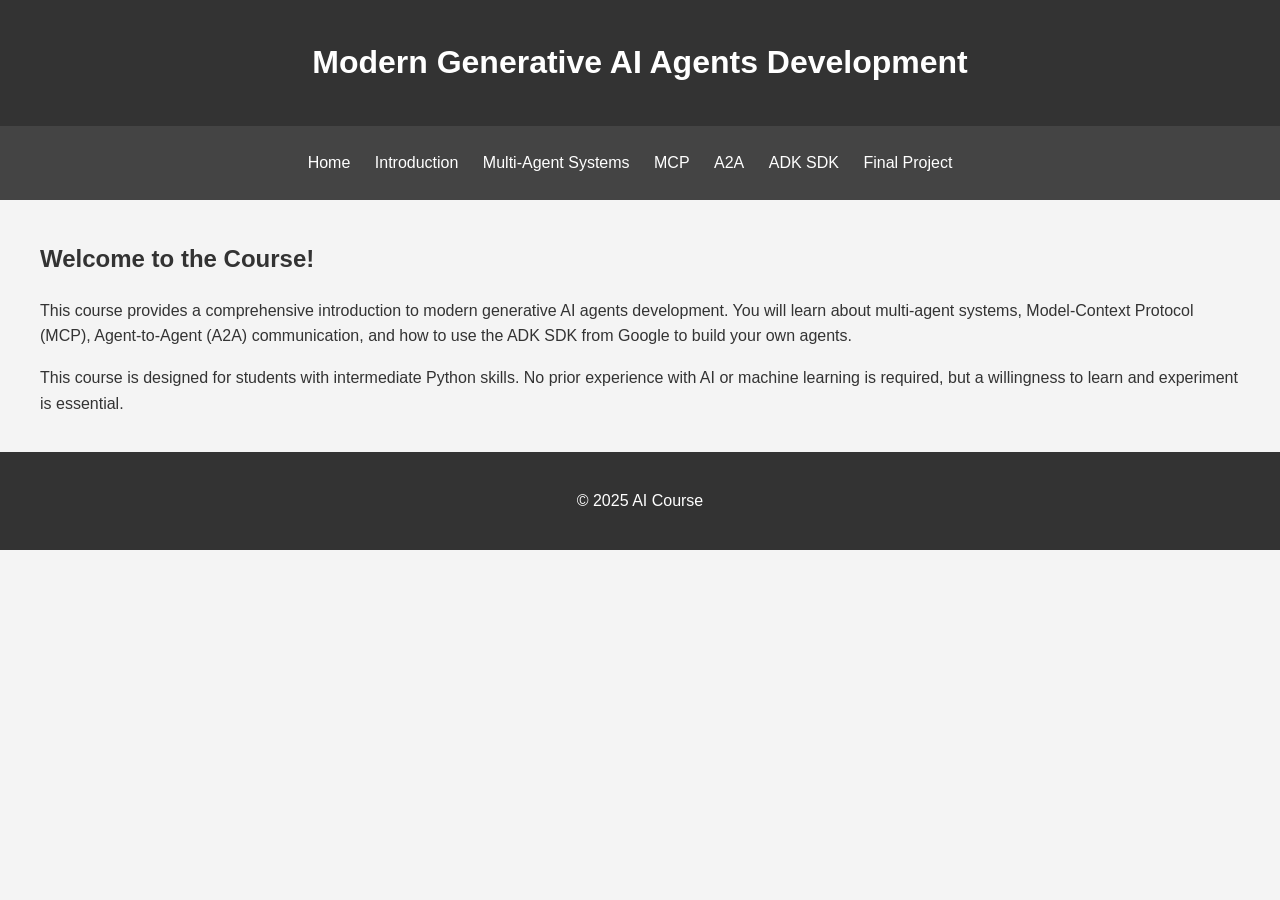
<file: index.html>
<!DOCTYPE html>
<html lang="en">
<head>
    <meta charset="UTF-8">
    <meta name="viewport" content="width=device-width, initial-scale=1.0">
    <title>Modern Generative AI Agents Development</title>
    <link rel="stylesheet" href="style.css">
</head>
<body>
    <header>
        <h1>Modern Generative AI Agents Development</h1>
    </header>
    <nav>
        <ul>
            <li><a href="index.html">Home</a></li>
            <li><a href="introduction.html">Introduction</a></li>
            <li><a href="multi_agent.html">Multi-Agent Systems</a></li>
            <li><a href="mcp.html">MCP</a></li>
            <li><a href="a2a.html">A2A</a></li>
            <li><a href="adk.html">ADK SDK</a></li>
            <li><a href="project.html">Final Project</a></li>
        </ul>
    </nav>
    <main>
        <h2>Welcome to the Course!</h2>
        <p>This course provides a comprehensive introduction to modern generative AI agents development. You will learn about multi-agent systems, Model-Context Protocol (MCP), Agent-to-Agent (A2A) communication, and how to use the ADK SDK from Google to build your own agents.</p>
        <p>This course is designed for students with intermediate Python skills. No prior experience with AI or machine learning is required, but a willingness to learn and experiment is essential.</p>
    </main>
    <footer>
        <p>&copy; 2025 AI Course</p>
    </footer>
</body>
</html>
</file>
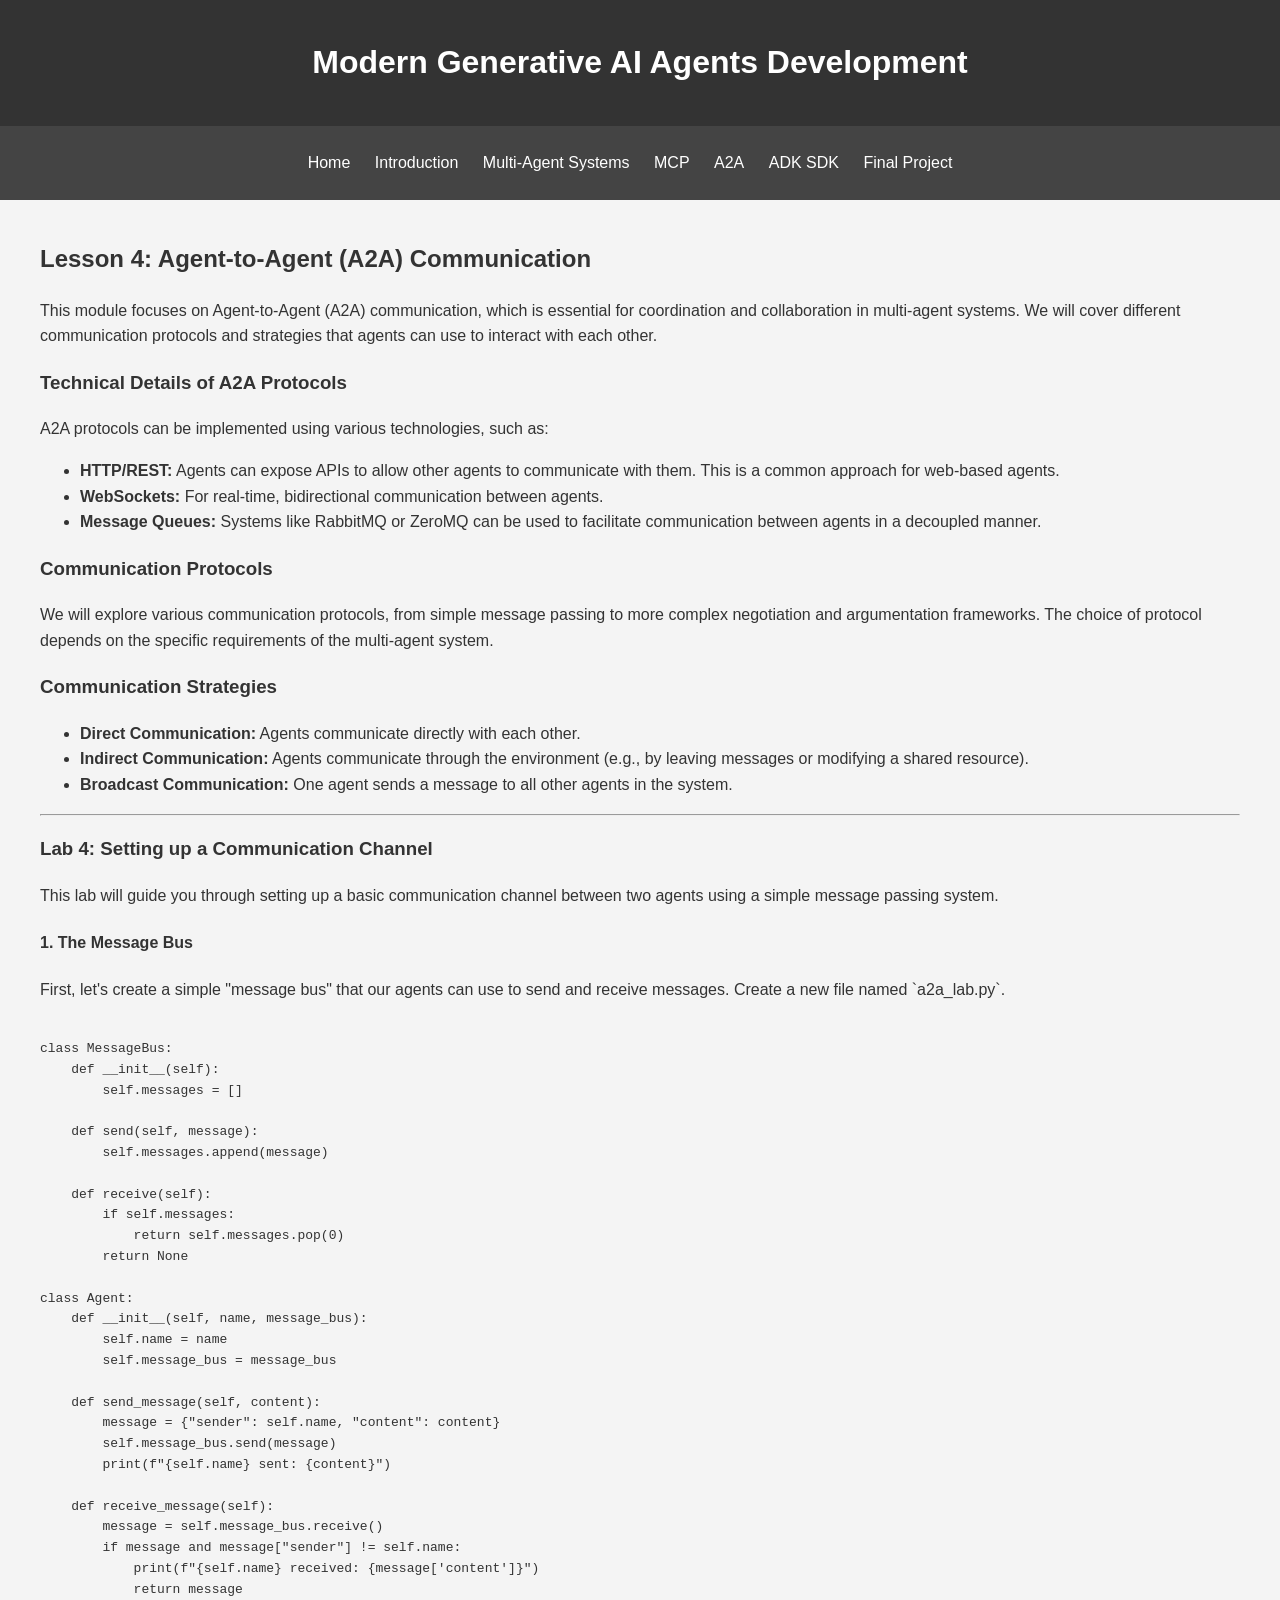
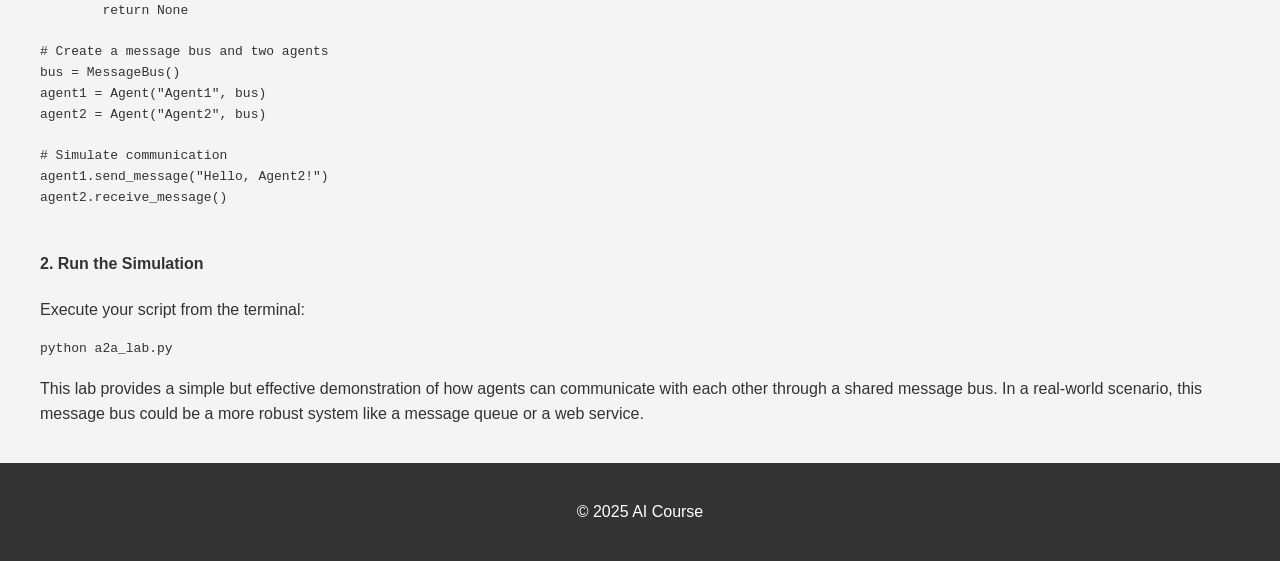
<file: a2a.html>
<!DOCTYPE html>
<html lang="en">
<head>
    <meta charset="UTF-8">
    <meta name="viewport" content="width=device-width, initial-scale=1.0">
    <title>Agent-to-Agent (A2A) Communication</title>
    <link rel="stylesheet" href="style.css">
</head>
<body>
    <header>
        <h1>Modern Generative AI Agents Development</h1>
    </header>
    <nav>
        <ul>
            <li><a href="index.html">Home</a></li>
            <li><a href="introduction.html">Introduction</a></li>
            <li><a href="multi_agent.html">Multi-Agent Systems</a></li>
            <li><a href="mcp.html">MCP</a></li>
            <li><a href="a2a.html">A2A</a></li>
            <li><a href="adk.html">ADK SDK</a></li>
            <li><a href="project.html">Final Project</a></li>
        </ul>
    </nav>
    <main>
        <h2>Lesson 4: Agent-to-Agent (A2A) Communication</h2>
        <p>This module focuses on Agent-to-Agent (A2A) communication, which is essential for coordination and collaboration in multi-agent systems. We will cover different communication protocols and strategies that agents can use to interact with each other.</p>

        <h3>Technical Details of A2A Protocols</h3>
        <p>A2A protocols can be implemented using various technologies, such as:</p>
        <ul>
            <li><strong>HTTP/REST:</strong> Agents can expose APIs to allow other agents to communicate with them. This is a common approach for web-based agents.</li>
            <li><strong>WebSockets:</strong> For real-time, bidirectional communication between agents.</li>
            <li><strong>Message Queues:</strong> Systems like RabbitMQ or ZeroMQ can be used to facilitate communication between agents in a decoupled manner.</li>
        </ul>

        <h3>Communication Protocols</h3>
        <p>We will explore various communication protocols, from simple message passing to more complex negotiation and argumentation frameworks. The choice of protocol depends on the specific requirements of the multi-agent system.</p>
        <h3>Communication Strategies</h3>
        <ul>
            <li><strong>Direct Communication:</strong> Agents communicate directly with each other.</li>
            <li><strong>Indirect Communication:</strong> Agents communicate through the environment (e.g., by leaving messages or modifying a shared resource).</li>
            <li><strong>Broadcast Communication:</strong> One agent sends a message to all other agents in the system.</li>
        </ul>

        <hr>

        <h3>Lab 4: Setting up a Communication Channel</h3>
        <p>This lab will guide you through setting up a basic communication channel between two agents using a simple message passing system.</p>

        <h4>1. The Message Bus</h4>
        <p>First, let's create a simple "message bus" that our agents can use to send and receive messages. Create a new file named `a2a_lab.py`.</p>
        <pre><code>
class MessageBus:
    def __init__(self):
        self.messages = []

    def send(self, message):
        self.messages.append(message)

    def receive(self):
        if self.messages:
            return self.messages.pop(0)
        return None

class Agent:
    def __init__(self, name, message_bus):
        self.name = name
        self.message_bus = message_bus

    def send_message(self, content):
        message = {"sender": self.name, "content": content}
        self.message_bus.send(message)
        print(f"{self.name} sent: {content}")

    def receive_message(self):
        message = self.message_bus.receive()
        if message and message["sender"] != self.name:
            print(f"{self.name} received: {message['content']}")
            return message
        return None

# Create a message bus and two agents
bus = MessageBus()
agent1 = Agent("Agent1", bus)
agent2 = Agent("Agent2", bus)

# Simulate communication
agent1.send_message("Hello, Agent2!")
agent2.receive_message()
        </code></pre>

        <h4>2. Run the Simulation</h4>
        <p>Execute your script from the terminal:</p>
        <pre><code>python a2a_lab.py</code></pre>
        <p>This lab provides a simple but effective demonstration of how agents can communicate with each other through a shared message bus. In a real-world scenario, this message bus could be a more robust system like a message queue or a web service.</p>

    </main>
    <footer>
        <p>&copy; 2025 AI Course</p>
    </footer>
</body>
</html>
</file>
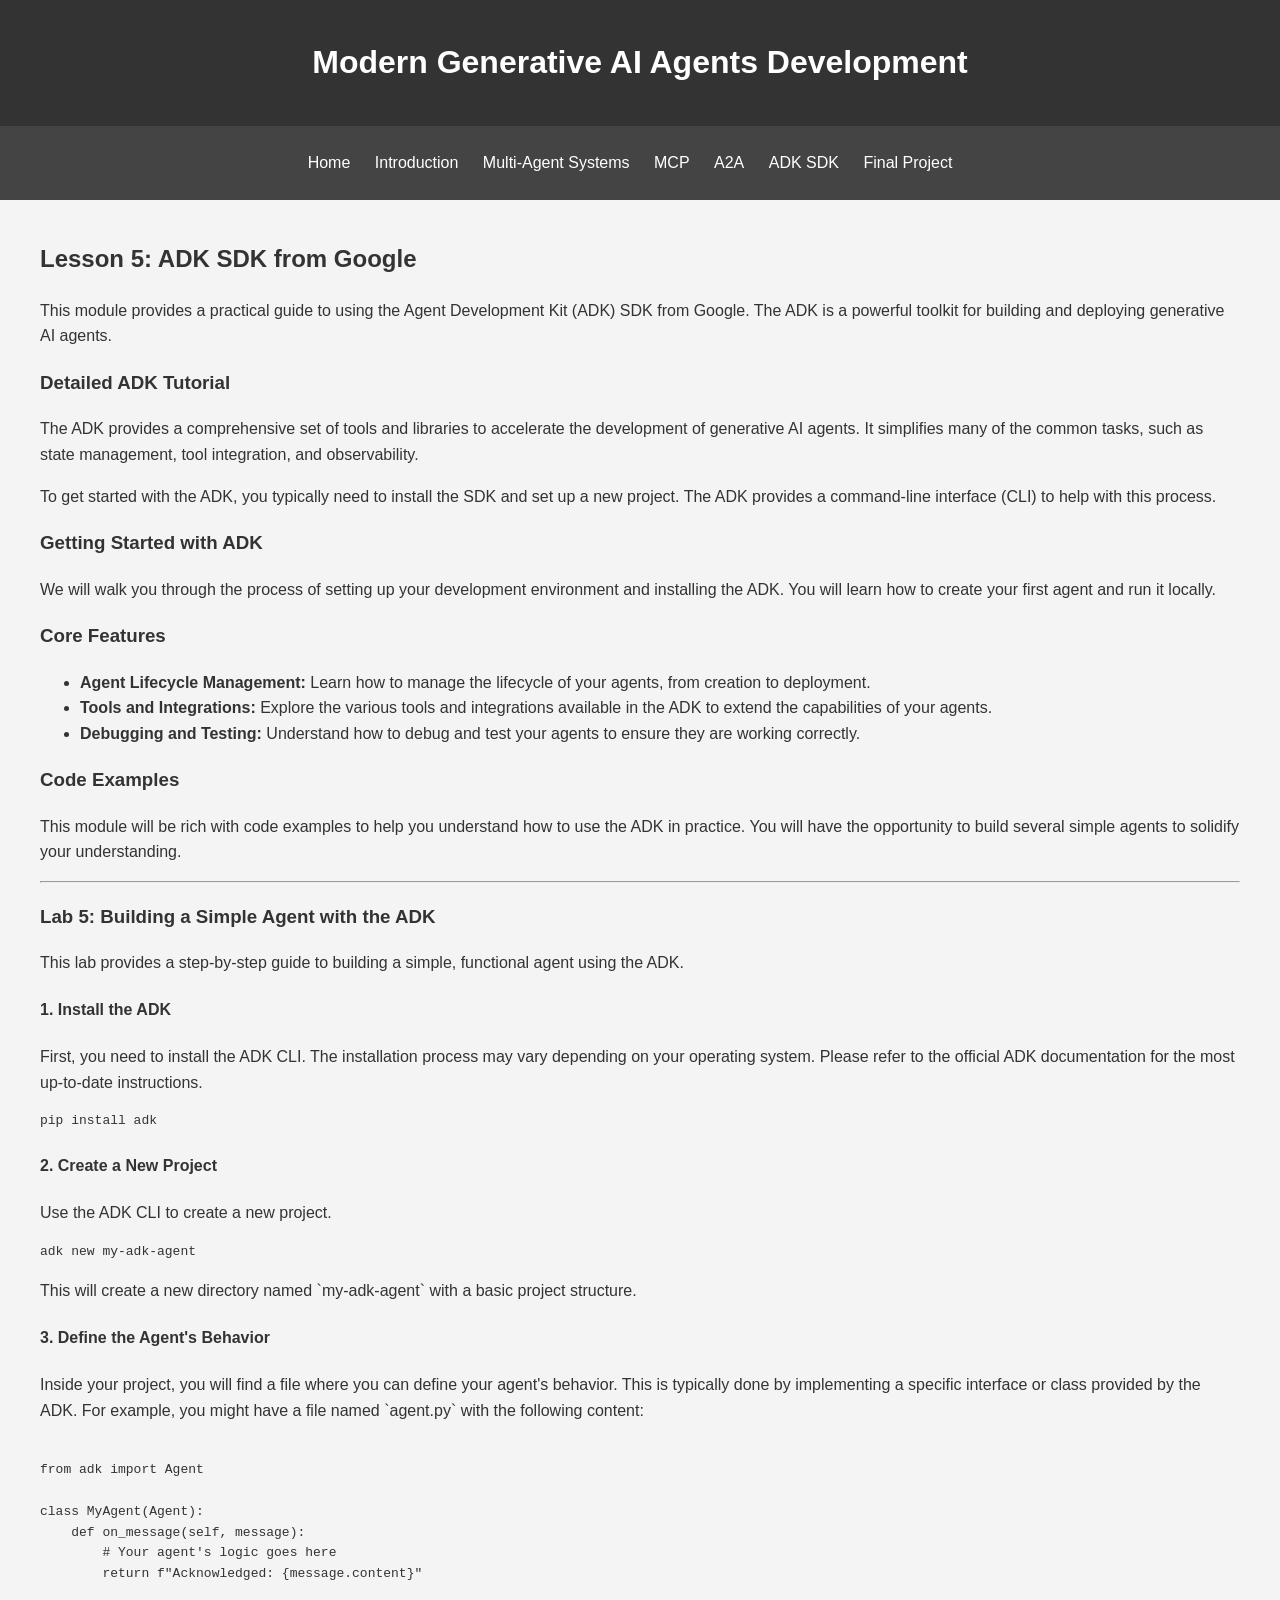
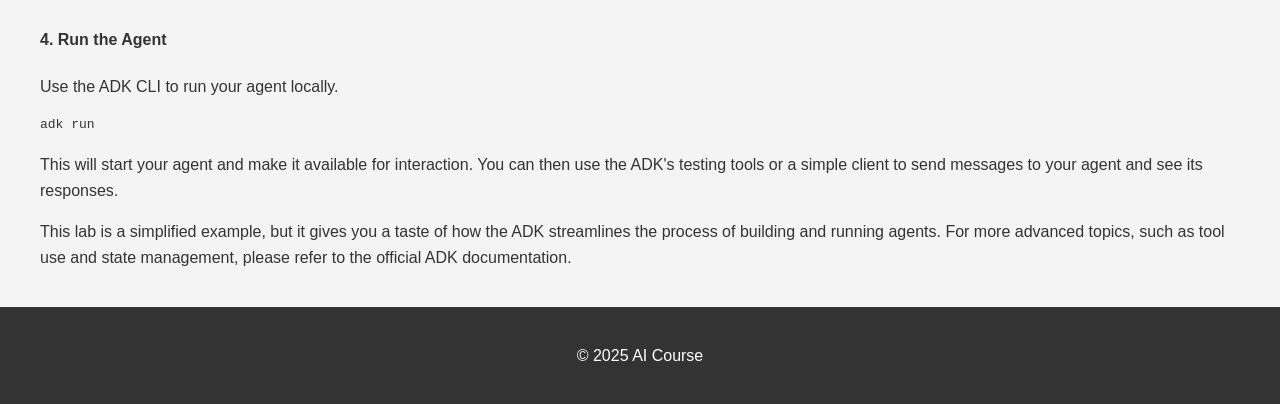
<file: adk.html>
<!DOCTYPE html>
<html lang="en">
<head>
    <meta charset="UTF-8">
    <meta name="viewport" content="width=device-width, initial-scale=1.0">
    <title>ADK SDK from Google</title>
    <link rel="stylesheet" href="style.css">
</head>
<body>
    <header>
        <h1>Modern Generative AI Agents Development</h1>
    </header>
    <nav>
        <ul>
            <li><a href="index.html">Home</a></li>
            <li><a href="introduction.html">Introduction</a></li>
            <li><a href="multi_agent.html">Multi-Agent Systems</a></li>
            <li><a href="mcp.html">MCP</a></li>
            <li><a href="a2a.html">A2A</a></li>
            <li><a href="adk.html">ADK SDK</a></li>
            <li><a href="project.html">Final Project</a></li>
        </ul>
    </nav>
    <main>
        <h2>Lesson 5: ADK SDK from Google</h2>
        <p>This module provides a practical guide to using the Agent Development Kit (ADK) SDK from Google. The ADK is a powerful toolkit for building and deploying generative AI agents.</p>

        <h3>Detailed ADK Tutorial</h3>
        <p>The ADK provides a comprehensive set of tools and libraries to accelerate the development of generative AI agents. It simplifies many of the common tasks, such as state management, tool integration, and observability.</p>
        <p>To get started with the ADK, you typically need to install the SDK and set up a new project. The ADK provides a command-line interface (CLI) to help with this process.</p>

        <h3>Getting Started with ADK</h3>
        <p>We will walk you through the process of setting up your development environment and installing the ADK. You will learn how to create your first agent and run it locally.</p>
        <h3>Core Features</h3>
        <ul>
            <li><strong>Agent Lifecycle Management:</strong> Learn how to manage the lifecycle of your agents, from creation to deployment.</li>
            <li><strong>Tools and Integrations:</strong> Explore the various tools and integrations available in the ADK to extend the capabilities of your agents.</li>
            <li><strong>Debugging and Testing:</strong> Understand how to debug and test your agents to ensure they are working correctly.</li>
        </ul>
        <h3>Code Examples</h3>
        <p>This module will be rich with code examples to help you understand how to use the ADK in practice. You will have the opportunity to build several simple agents to solidify your understanding.</p>

        <hr>

        <h3>Lab 5: Building a Simple Agent with the ADK</h3>
        <p>This lab provides a step-by-step guide to building a simple, functional agent using the ADK.</p>

        <h4>1. Install the ADK</h4>
        <p>First, you need to install the ADK CLI. The installation process may vary depending on your operating system. Please refer to the official ADK documentation for the most up-to-date instructions.</p>
        <pre><code>pip install adk</code></pre>

        <h4>2. Create a New Project</h4>
        <p>Use the ADK CLI to create a new project.</p>
        <pre><code>adk new my-adk-agent</code></pre>
        <p>This will create a new directory named `my-adk-agent` with a basic project structure.</p>

        <h4>3. Define the Agent's Behavior</h4>
        <p>Inside your project, you will find a file where you can define your agent's behavior. This is typically done by implementing a specific interface or class provided by the ADK. For example, you might have a file named `agent.py` with the following content:</p>
        <pre><code>
from adk import Agent

class MyAgent(Agent):
    def on_message(self, message):
        # Your agent's logic goes here
        return f"Acknowledged: {message.content}"
        </code></pre>

        <h4>4. Run the Agent</h4>
        <p>Use the ADK CLI to run your agent locally.</p>
        <pre><code>adk run</code></pre>
        <p>This will start your agent and make it available for interaction. You can then use the ADK's testing tools or a simple client to send messages to your agent and see its responses.</p>
        <p>This lab is a simplified example, but it gives you a taste of how the ADK streamlines the process of building and running agents. For more advanced topics, such as tool use and state management, please refer to the official ADK documentation.</p>

    </main>
    <footer>
        <p>&copy; 2025 AI Course</p>
    </footer>
</body>
</html>
</file>
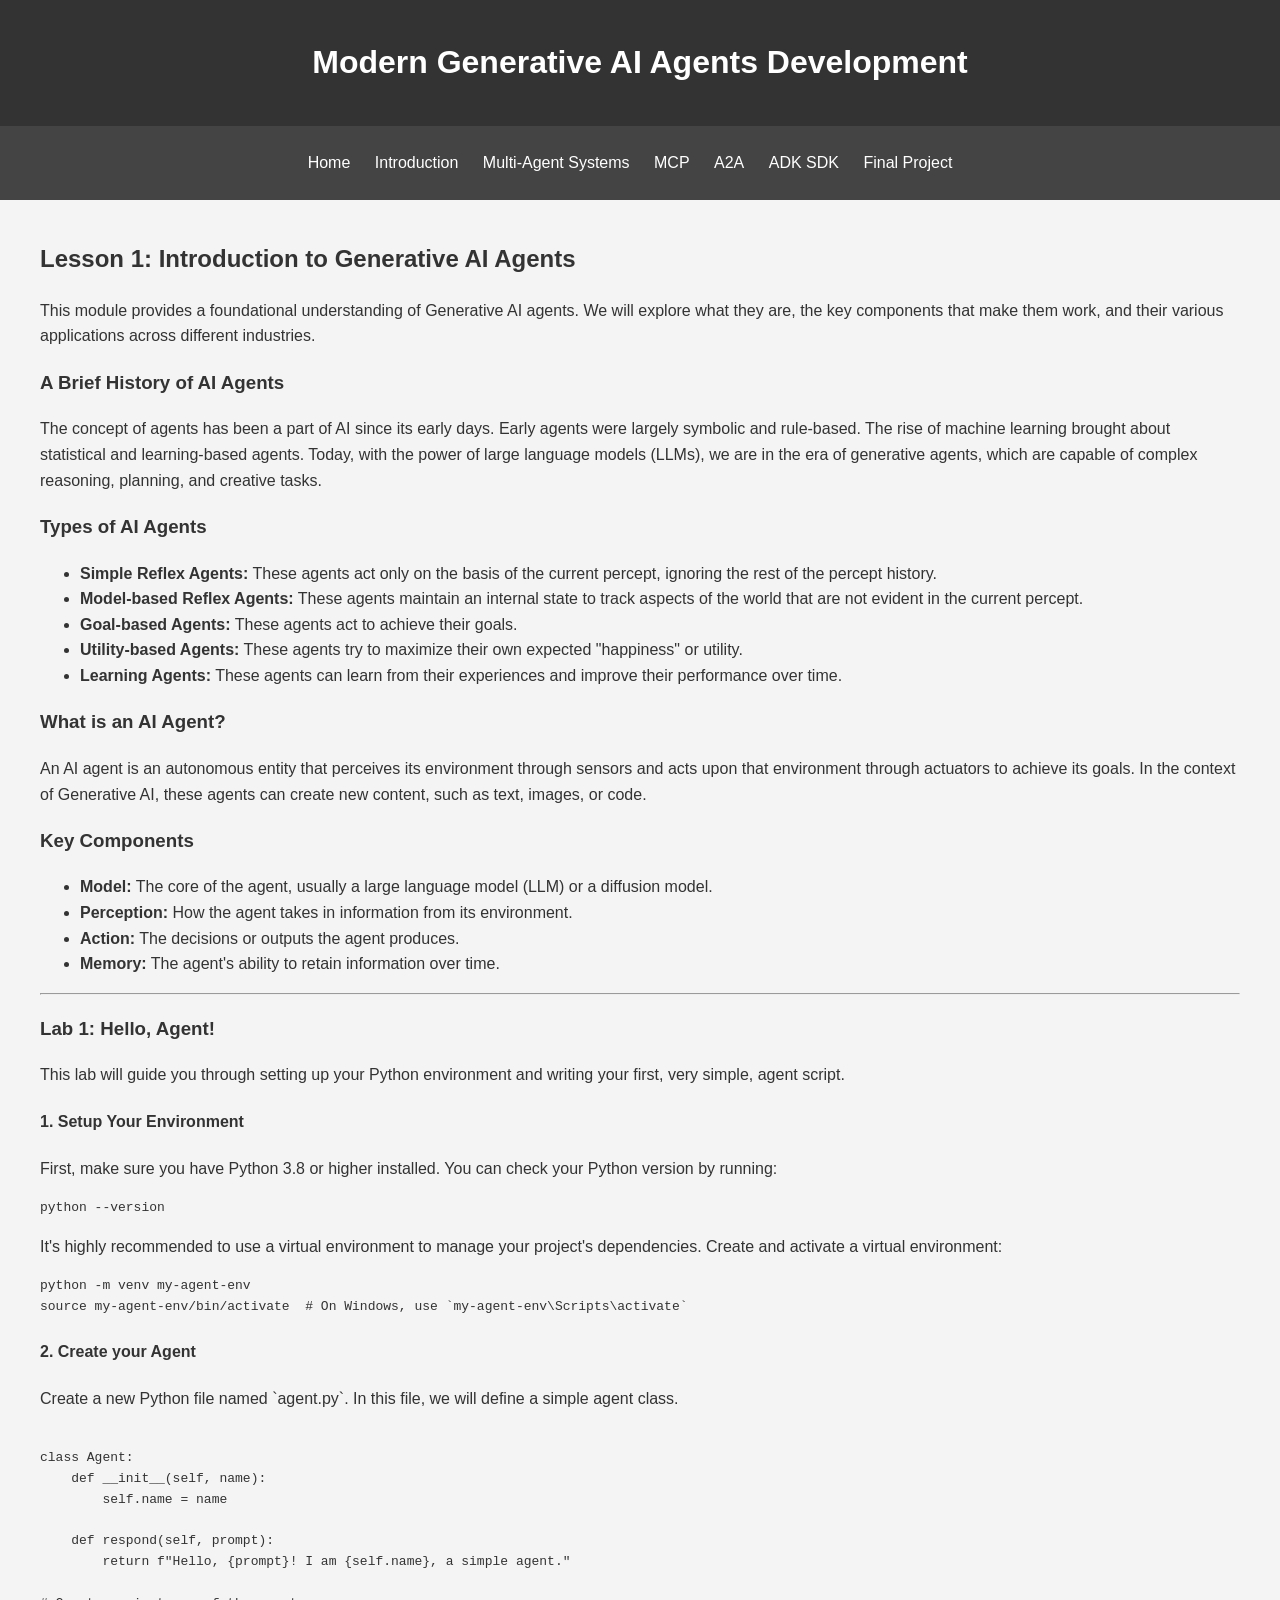
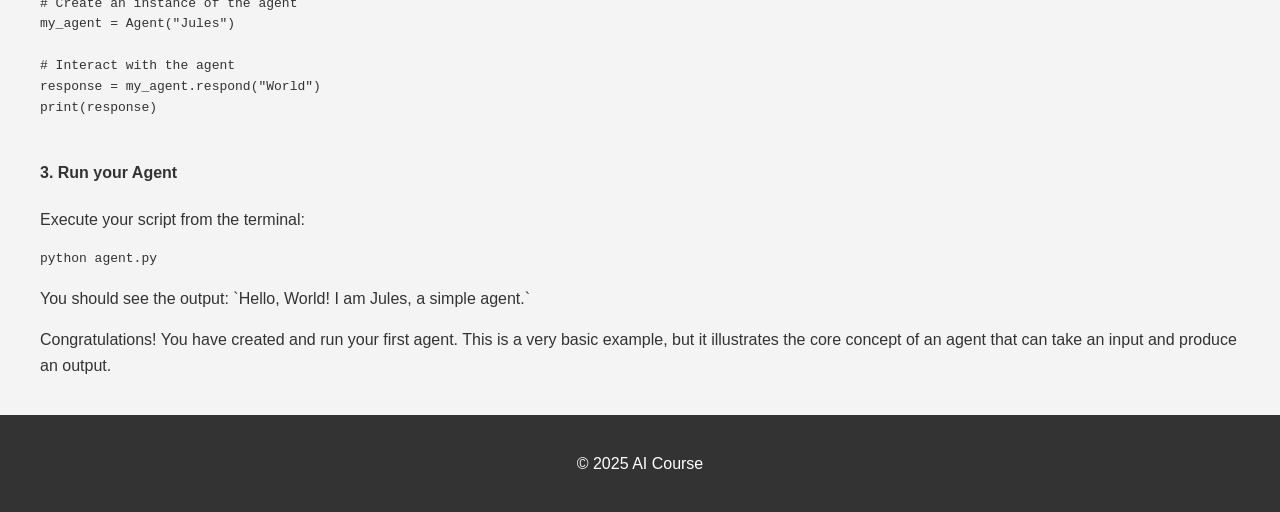
<file: introduction.html>
<!DOCTYPE html>
<html lang="en">
<head>
    <meta charset="UTF-8">
    <meta name="viewport" content="width=device-width, initial-scale=1.0">
    <title>Introduction to Generative AI Agents</title>
    <link rel="stylesheet" href="style.css">
</head>
<body>
    <header>
        <h1>Modern Generative AI Agents Development</h1>
    </header>
    <nav>
        <ul>
            <li><a href="index.html">Home</a></li>
            <li><a href="introduction.html">Introduction</a></li>
            <li><a href="multi_agent.html">Multi-Agent Systems</a></li>
            <li><a href="mcp.html">MCP</a></li>
            <li><a href="a2a.html">A2A</a></li>
            <li><a href="adk.html">ADK SDK</a></li>
            <li><a href="project.html">Final Project</a></li>
        </ul>
    </nav>
    <main>
        <h2>Lesson 1: Introduction to Generative AI Agents</h2>
        <p>This module provides a foundational understanding of Generative AI agents. We will explore what they are, the key components that make them work, and their various applications across different industries.</p>

        <h3>A Brief History of AI Agents</h3>
        <p>The concept of agents has been a part of AI since its early days. Early agents were largely symbolic and rule-based. The rise of machine learning brought about statistical and learning-based agents. Today, with the power of large language models (LLMs), we are in the era of generative agents, which are capable of complex reasoning, planning, and creative tasks.</p>

        <h3>Types of AI Agents</h3>
        <ul>
            <li><strong>Simple Reflex Agents:</strong> These agents act only on the basis of the current percept, ignoring the rest of the percept history.</li>
            <li><strong>Model-based Reflex Agents:</strong> These agents maintain an internal state to track aspects of the world that are not evident in the current percept.</li>
            <li><strong>Goal-based Agents:</strong> These agents act to achieve their goals.</li>
            <li><strong>Utility-based Agents:</strong> These agents try to maximize their own expected "happiness" or utility.</li>
            <li><strong>Learning Agents:</strong> These agents can learn from their experiences and improve their performance over time.</li>
        </ul>

        <h3>What is an AI Agent?</h3>
        <p>An AI agent is an autonomous entity that perceives its environment through sensors and acts upon that environment through actuators to achieve its goals. In the context of Generative AI, these agents can create new content, such as text, images, or code.</p>

        <h3>Key Components</h3>
        <ul>
            <li><strong>Model:</strong> The core of the agent, usually a large language model (LLM) or a diffusion model.</li>
            <li><strong>Perception:</strong> How the agent takes in information from its environment.</li>
            <li><strong>Action:</strong> The decisions or outputs the agent produces.</li>
            <li><strong>Memory:</strong> The agent's ability to retain information over time.</li>
        </ul>

        <hr>

        <h3>Lab 1: Hello, Agent!</h3>
        <p>This lab will guide you through setting up your Python environment and writing your first, very simple, agent script.</p>

        <h4>1. Setup Your Environment</h4>
        <p>First, make sure you have Python 3.8 or higher installed. You can check your Python version by running:</p>
        <pre><code>python --version</code></pre>
        <p>It's highly recommended to use a virtual environment to manage your project's dependencies. Create and activate a virtual environment:</p>
        <pre><code>python -m venv my-agent-env
source my-agent-env/bin/activate  # On Windows, use `my-agent-env\Scripts\activate`</code></pre>

        <h4>2. Create your Agent</h4>
        <p>Create a new Python file named `agent.py`. In this file, we will define a simple agent class.</p>
        <pre><code>
class Agent:
    def __init__(self, name):
        self.name = name

    def respond(self, prompt):
        return f"Hello, {prompt}! I am {self.name}, a simple agent."

# Create an instance of the agent
my_agent = Agent("Jules")

# Interact with the agent
response = my_agent.respond("World")
print(response)
        </code></pre>

        <h4>3. Run your Agent</h4>
        <p>Execute your script from the terminal:</p>
        <pre><code>python agent.py</code></pre>
        <p>You should see the output: `Hello, World! I am Jules, a simple agent.`</p>
        <p>Congratulations! You have created and run your first agent. This is a very basic example, but it illustrates the core concept of an agent that can take an input and produce an output.</p>

    </main>
    <footer>
        <p>&copy; 2025 AI Course</p>
    </footer>
</body>
</html>
</file>
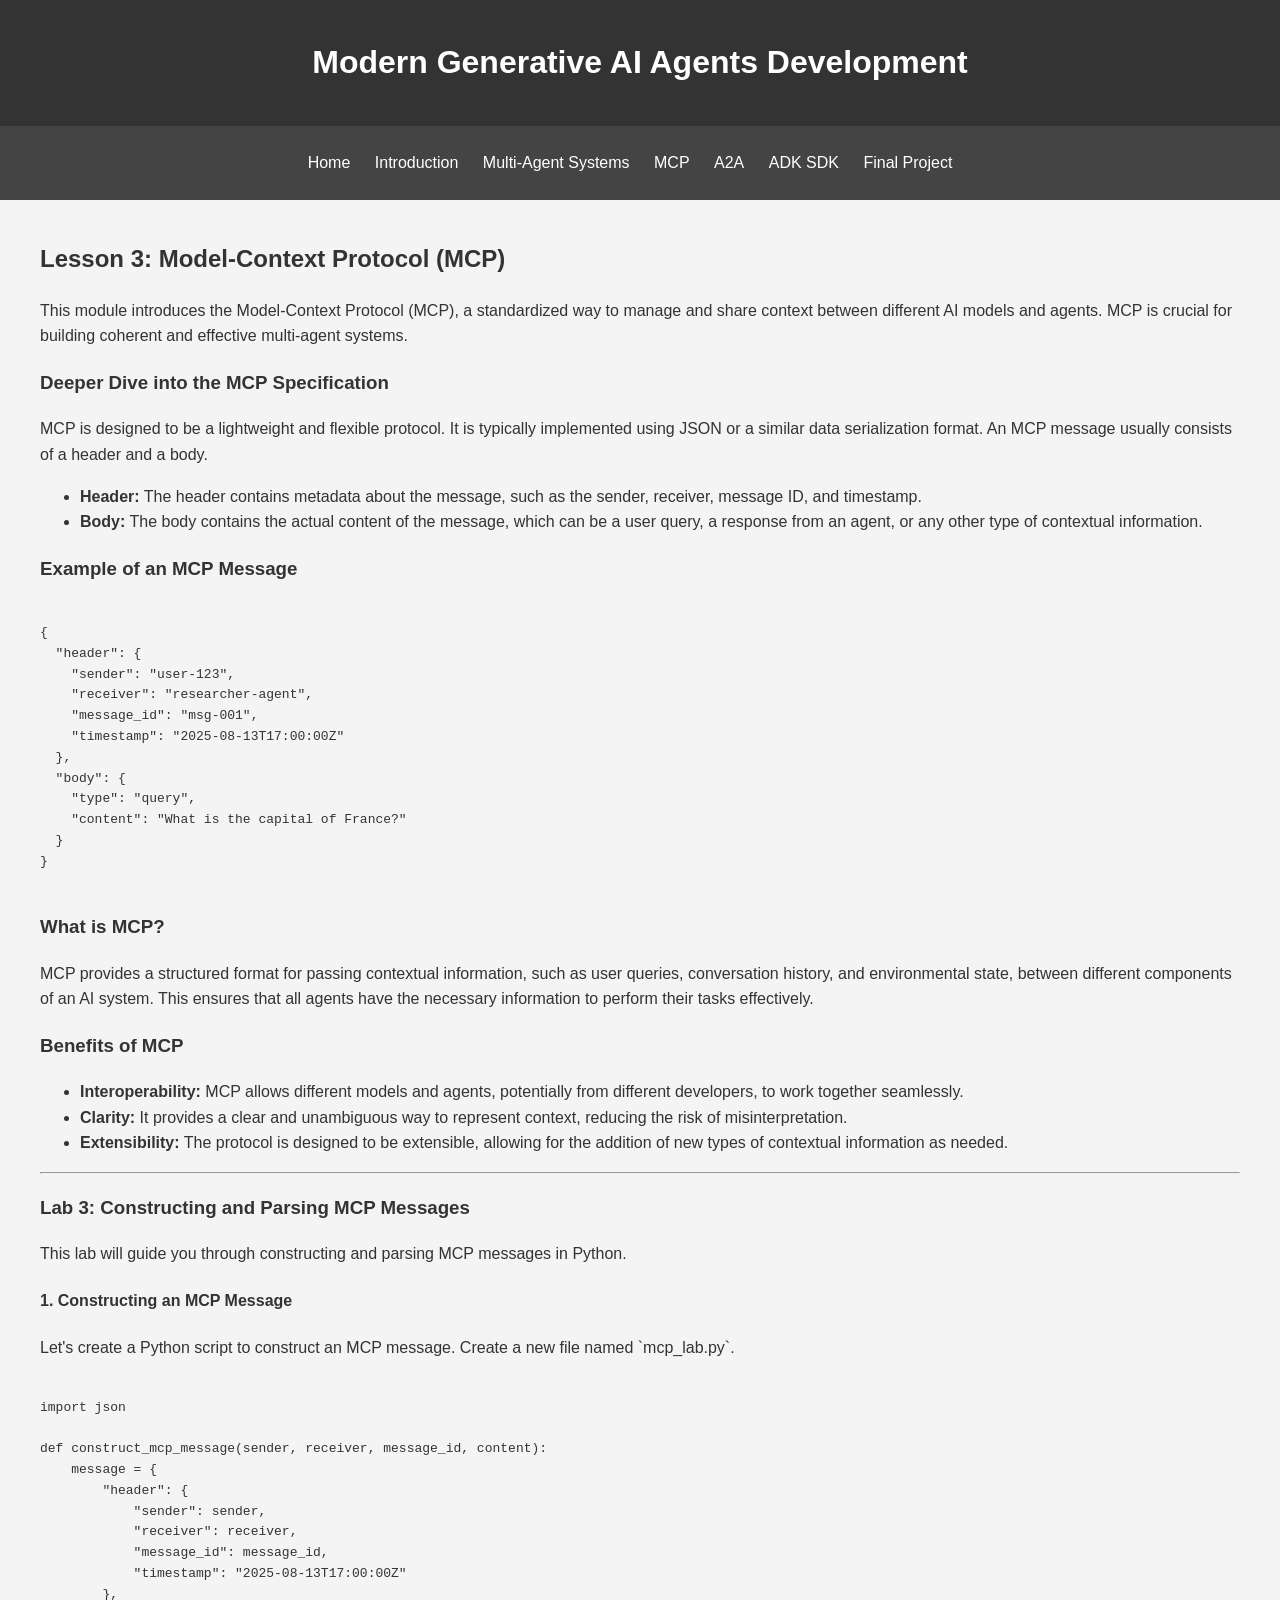
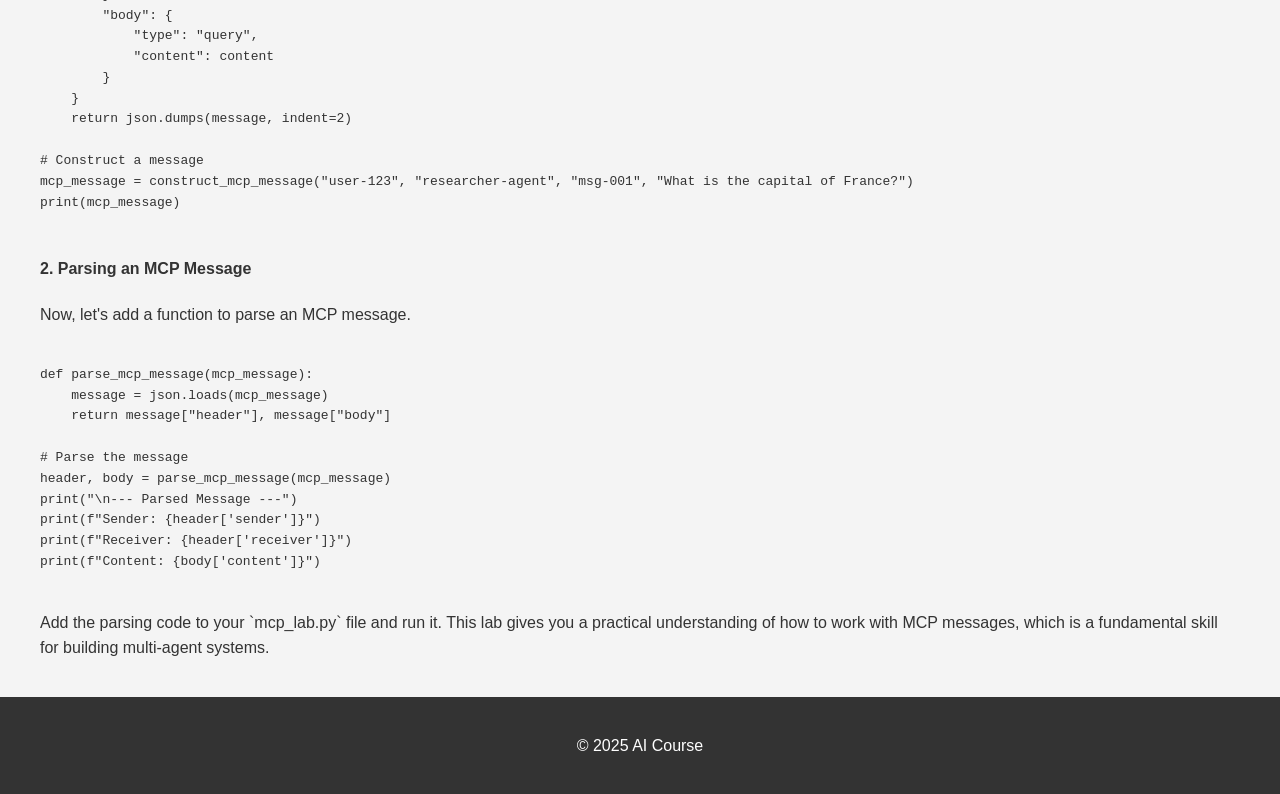
<file: mcp.html>
<!DOCTYPE html>
<html lang="en">
<head>
    <meta charset="UTF-8">
    <meta name="viewport" content="width=device-width, initial-scale=1.0">
    <title>Model-Context Protocol (MCP)</title>
    <link rel="stylesheet" href="style.css">
</head>
<body>
    <header>
        <h1>Modern Generative AI Agents Development</h1>
    </header>
    <nav>
        <ul>
            <li><a href="index.html">Home</a></li>
            <li><a href="introduction.html">Introduction</a></li>
            <li><a href="multi_agent.html">Multi-Agent Systems</a></li>
            <li><a href="mcp.html">MCP</a></li>
            <li><a href="a2a.html">A2A</a></li>
            <li><a href="adk.html">ADK SDK</a></li>
            <li><a href="project.html">Final Project</a></li>
        </ul>
    </nav>
    <main>
        <h2>Lesson 3: Model-Context Protocol (MCP)</h2>
        <p>This module introduces the Model-Context Protocol (MCP), a standardized way to manage and share context between different AI models and agents. MCP is crucial for building coherent and effective multi-agent systems.</p>

        <h3>Deeper Dive into the MCP Specification</h3>
        <p>MCP is designed to be a lightweight and flexible protocol. It is typically implemented using JSON or a similar data serialization format. An MCP message usually consists of a header and a body.</p>
        <ul>
            <li><strong>Header:</strong> The header contains metadata about the message, such as the sender, receiver, message ID, and timestamp.</li>
            <li><strong>Body:</strong> The body contains the actual content of the message, which can be a user query, a response from an agent, or any other type of contextual information.</li>
        </ul>

        <h3>Example of an MCP Message</h3>
        <pre><code>
{
  "header": {
    "sender": "user-123",
    "receiver": "researcher-agent",
    "message_id": "msg-001",
    "timestamp": "2025-08-13T17:00:00Z"
  },
  "body": {
    "type": "query",
    "content": "What is the capital of France?"
  }
}
        </code></pre>

        <h3>What is MCP?</h3>
        <p>MCP provides a structured format for passing contextual information, such as user queries, conversation history, and environmental state, between different components of an AI system. This ensures that all agents have the necessary information to perform their tasks effectively.</p>
        <h3>Benefits of MCP</h3>
        <ul>
            <li><strong>Interoperability:</strong> MCP allows different models and agents, potentially from different developers, to work together seamlessly.</li>
            <li><strong>Clarity:</strong> It provides a clear and unambiguous way to represent context, reducing the risk of misinterpretation.</li>
            <li><strong>Extensibility:</strong> The protocol is designed to be extensible, allowing for the addition of new types of contextual information as needed.</li>
        </ul>

        <hr>

        <h3>Lab 3: Constructing and Parsing MCP Messages</h3>
        <p>This lab will guide you through constructing and parsing MCP messages in Python.</p>

        <h4>1. Constructing an MCP Message</h4>
        <p>Let's create a Python script to construct an MCP message. Create a new file named `mcp_lab.py`.</p>
        <pre><code>
import json

def construct_mcp_message(sender, receiver, message_id, content):
    message = {
        "header": {
            "sender": sender,
            "receiver": receiver,
            "message_id": message_id,
            "timestamp": "2025-08-13T17:00:00Z"
        },
        "body": {
            "type": "query",
            "content": content
        }
    }
    return json.dumps(message, indent=2)

# Construct a message
mcp_message = construct_mcp_message("user-123", "researcher-agent", "msg-001", "What is the capital of France?")
print(mcp_message)
        </code></pre>

        <h4>2. Parsing an MCP Message</h4>
        <p>Now, let's add a function to parse an MCP message.</p>
        <pre><code>
def parse_mcp_message(mcp_message):
    message = json.loads(mcp_message)
    return message["header"], message["body"]

# Parse the message
header, body = parse_mcp_message(mcp_message)
print("\n--- Parsed Message ---")
print(f"Sender: {header['sender']}")
print(f"Receiver: {header['receiver']}")
print(f"Content: {body['content']}")
        </code></pre>
        <p>Add the parsing code to your `mcp_lab.py` file and run it. This lab gives you a practical understanding of how to work with MCP messages, which is a fundamental skill for building multi-agent systems.</p>

    </main>
    <footer>
        <p>&copy; 2025 AI Course</p>
    </footer>
</body>
</html>
</file>
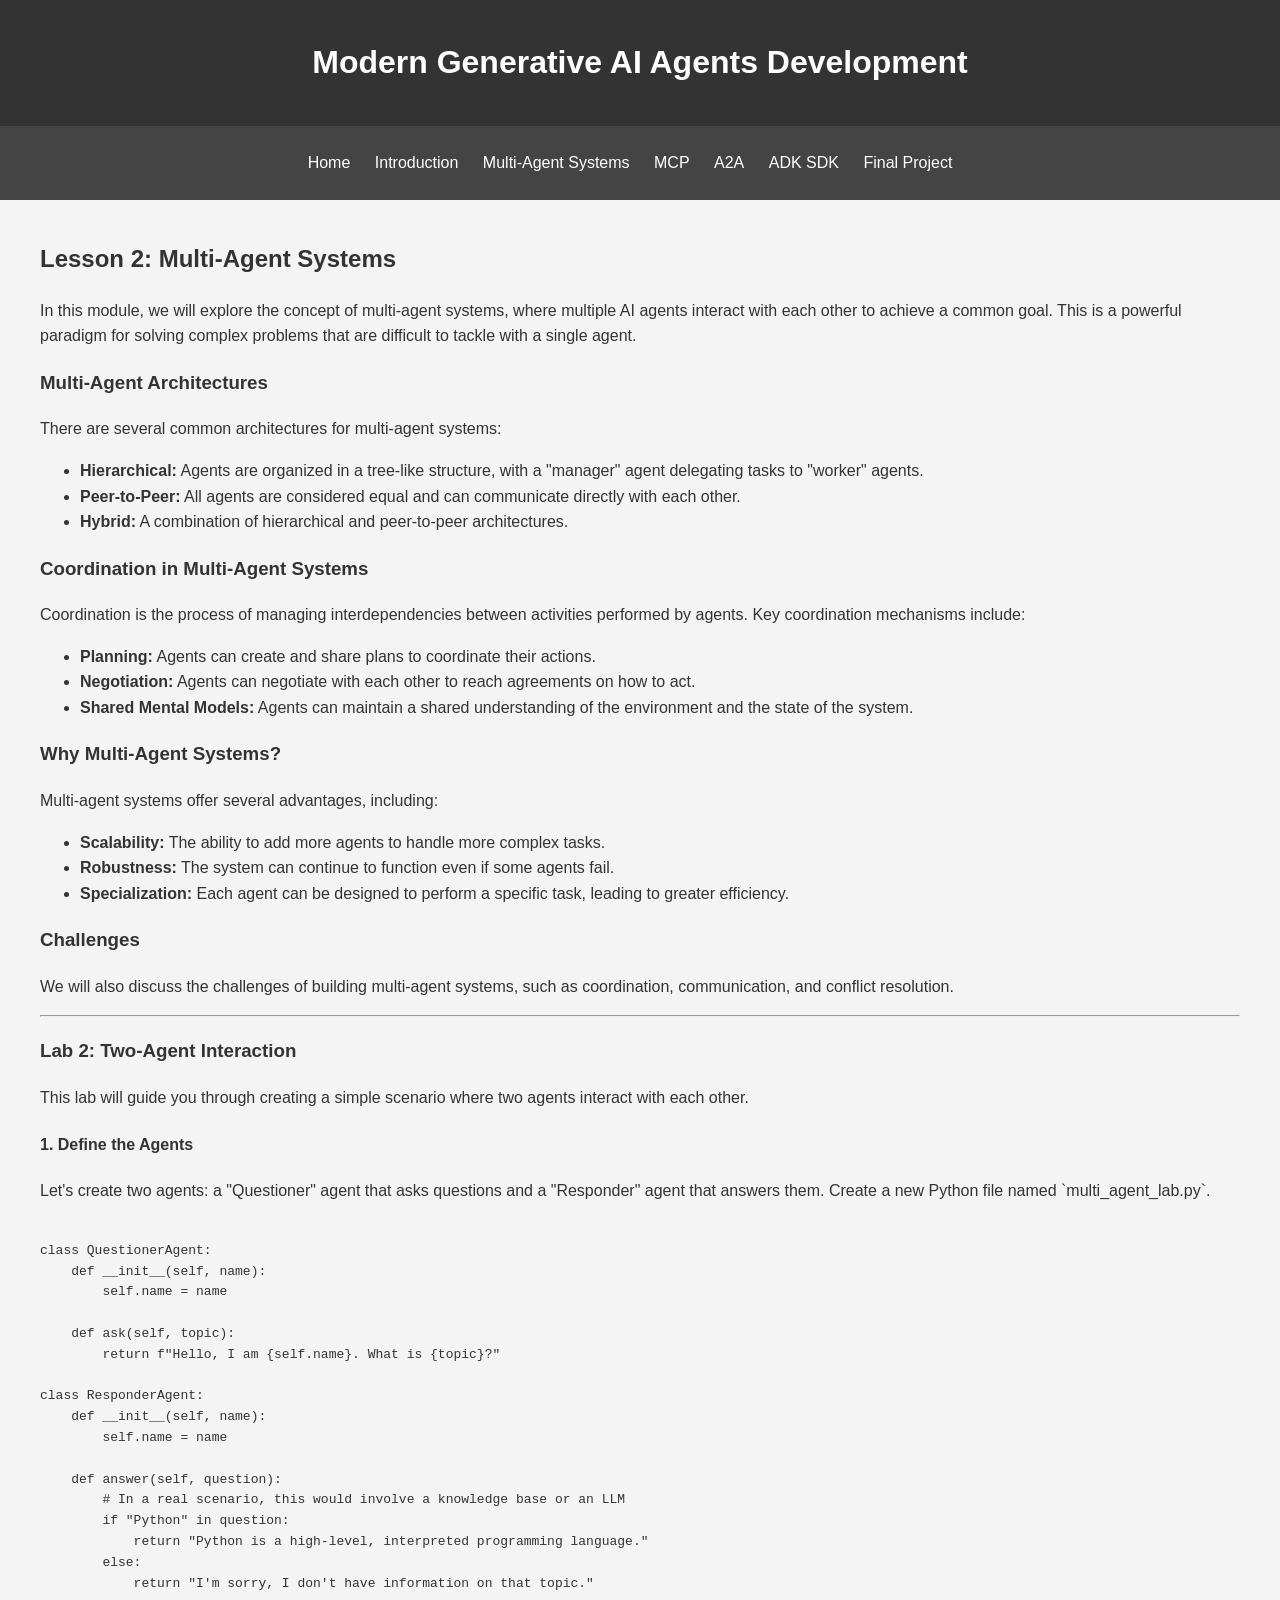
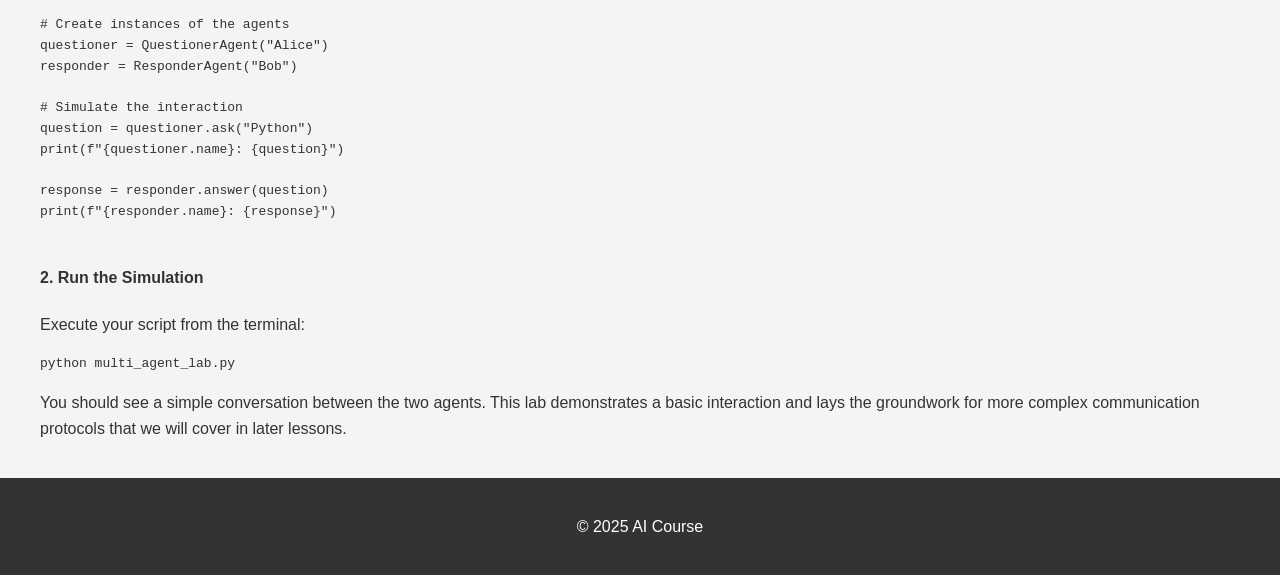
<file: multi_agent.html>
<!DOCTYPE html>
<html lang="en">
<head>
    <meta charset="UTF-8">
    <meta name="viewport" content="width=device-width, initial-scale=1.0">
    <title>Multi-Agent Systems</title>
    <link rel="stylesheet" href="style.css">
</head>
<body>
    <header>
        <h1>Modern Generative AI Agents Development</h1>
    </header>
    <nav>
        <ul>
            <li><a href="index.html">Home</a></li>
            <li><a href="introduction.html">Introduction</a></li>
            <li><a href="multi_agent.html">Multi-Agent Systems</a></li>
            <li><a href="mcp.html">MCP</a></li>
            <li><a href="a2a.html">A2A</a></li>
            <li><a href="adk.html">ADK SDK</a></li>
            <li><a href="project.html">Final Project</a></li>
        </ul>
    </nav>
    <main>
        <h2>Lesson 2: Multi-Agent Systems</h2>
        <p>In this module, we will explore the concept of multi-agent systems, where multiple AI agents interact with each other to achieve a common goal. This is a powerful paradigm for solving complex problems that are difficult to tackle with a single agent.</p>

        <h3>Multi-Agent Architectures</h3>
        <p>There are several common architectures for multi-agent systems:</p>
        <ul>
            <li><strong>Hierarchical:</strong> Agents are organized in a tree-like structure, with a "manager" agent delegating tasks to "worker" agents.</li>
            <li><strong>Peer-to-Peer:</strong> All agents are considered equal and can communicate directly with each other.</li>
            <li><strong>Hybrid:</strong> A combination of hierarchical and peer-to-peer architectures.</li>
        </ul>

        <h3>Coordination in Multi-Agent Systems</h3>
        <p>Coordination is the process of managing interdependencies between activities performed by agents. Key coordination mechanisms include:</p>
        <ul>
            <li><strong>Planning:</strong> Agents can create and share plans to coordinate their actions.</li>
            <li><strong>Negotiation:</strong> Agents can negotiate with each other to reach agreements on how to act.</li>
            <li><strong>Shared Mental Models:</strong> Agents can maintain a shared understanding of the environment and the state of the system.</li>
        </ul>

        <h3>Why Multi-Agent Systems?</h3>
        <p>Multi-agent systems offer several advantages, including:</p>
        <ul>
            <li><strong>Scalability:</strong> The ability to add more agents to handle more complex tasks.</li>
            <li><strong>Robustness:</strong> The system can continue to function even if some agents fail.</li>
            <li><strong>Specialization:</strong> Each agent can be designed to perform a specific task, leading to greater efficiency.</li>
        </ul>
        <h3>Challenges</h3>
        <p>We will also discuss the challenges of building multi-agent systems, such as coordination, communication, and conflict resolution.</p>

        <hr>

        <h3>Lab 2: Two-Agent Interaction</h3>
        <p>This lab will guide you through creating a simple scenario where two agents interact with each other.</p>

        <h4>1. Define the Agents</h4>
        <p>Let's create two agents: a "Questioner" agent that asks questions and a "Responder" agent that answers them. Create a new Python file named `multi_agent_lab.py`.</p>
        <pre><code>
class QuestionerAgent:
    def __init__(self, name):
        self.name = name

    def ask(self, topic):
        return f"Hello, I am {self.name}. What is {topic}?"

class ResponderAgent:
    def __init__(self, name):
        self.name = name

    def answer(self, question):
        # In a real scenario, this would involve a knowledge base or an LLM
        if "Python" in question:
            return "Python is a high-level, interpreted programming language."
        else:
            return "I'm sorry, I don't have information on that topic."

# Create instances of the agents
questioner = QuestionerAgent("Alice")
responder = ResponderAgent("Bob")

# Simulate the interaction
question = questioner.ask("Python")
print(f"{questioner.name}: {question}")

response = responder.answer(question)
print(f"{responder.name}: {response}")
        </code></pre>

        <h4>2. Run the Simulation</h4>
        <p>Execute your script from the terminal:</p>
        <pre><code>python multi_agent_lab.py</code></pre>
        <p>You should see a simple conversation between the two agents. This lab demonstrates a basic interaction and lays the groundwork for more complex communication protocols that we will cover in later lessons.</p>

    </main>
    <footer>
        <p>&copy; 2025 AI Course</p>
    </footer>
</body>
</html>
</file>
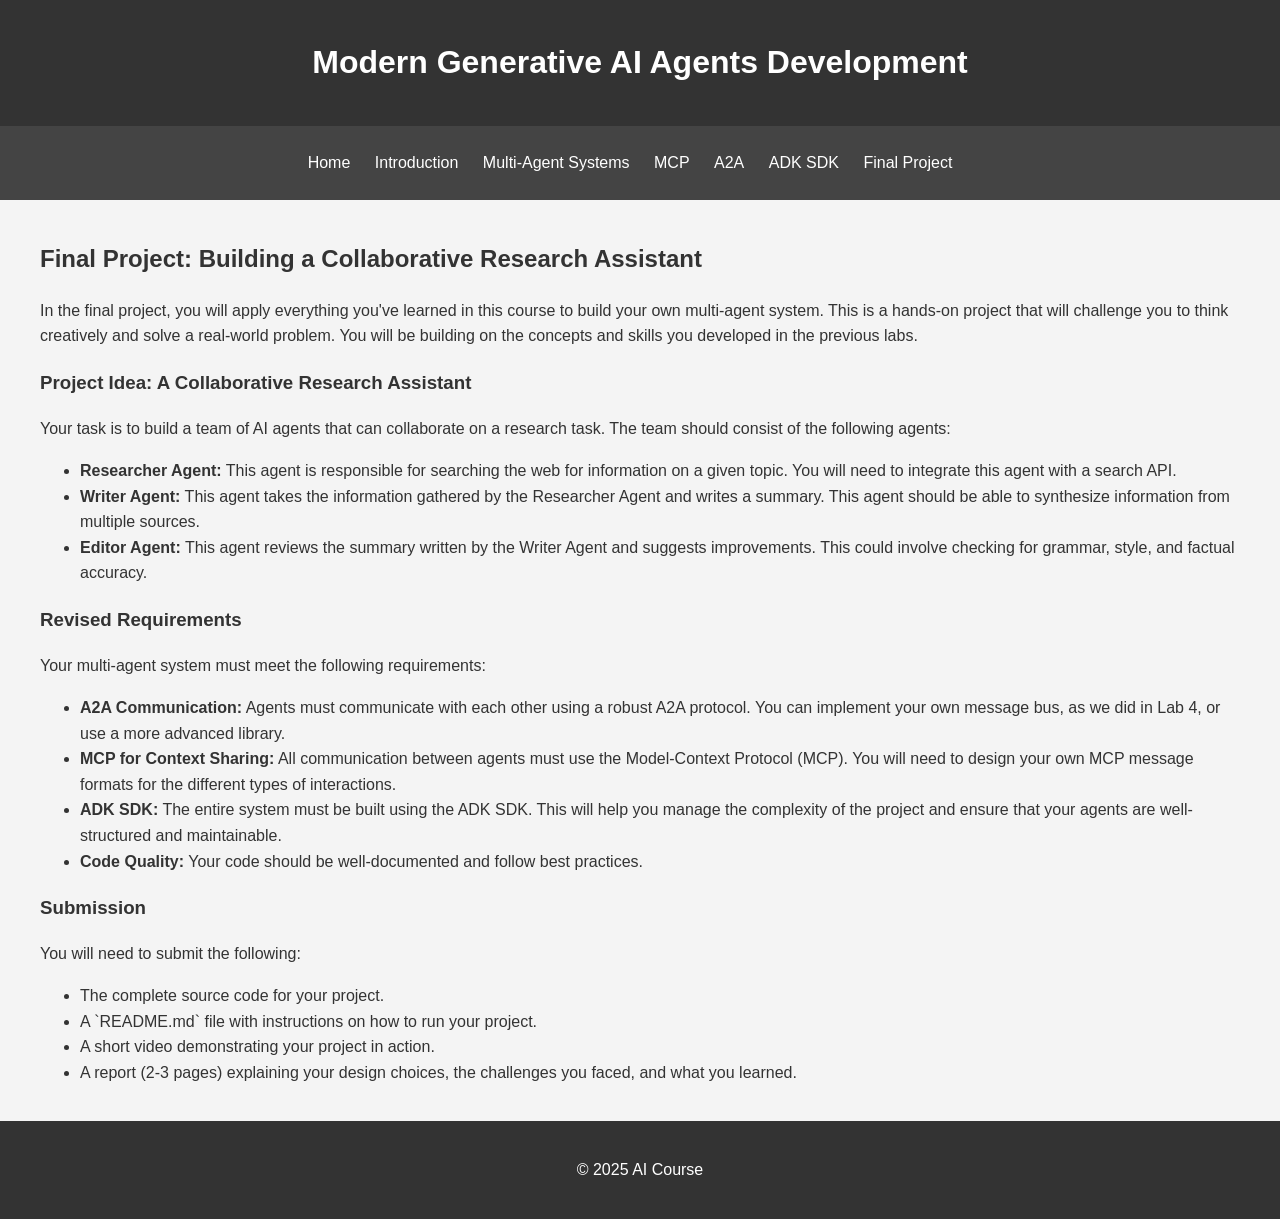
<file: project.html>
<!DOCTYPE html>
<html lang="en">
<head>
    <meta charset="UTF-8">
    <meta name="viewport" content="width=device-width, initial-scale=1.0">
    <title>Final Project</title>
    <link rel="stylesheet" href="style.css">
</head>
<body>
    <header>
        <h1>Modern Generative AI Agents Development</h1>
    </header>
    <nav>
        <ul>
            <li><a href="index.html">Home</a></li>
            <li><a href="introduction.html">Introduction</a></li>
            <li><a href="multi_agent.html">Multi-Agent Systems</a></li>
            <li><a href="mcp.html">MCP</a></li>
            <li><a href="a2a.html">A2A</a></li>
            <li><a href="adk.html">ADK SDK</a></li>
            <li><a href="project.html">Final Project</a></li>
        </ul>
    </nav>
    <main>
        <h2>Final Project: Building a Collaborative Research Assistant</h2>
        <p>In the final project, you will apply everything you've learned in this course to build your own multi-agent system. This is a hands-on project that will challenge you to think creatively and solve a real-world problem. You will be building on the concepts and skills you developed in the previous labs.</p>

        <h3>Project Idea: A Collaborative Research Assistant</h3>
        <p>Your task is to build a team of AI agents that can collaborate on a research task. The team should consist of the following agents:</p>
        <ul>
            <li><strong>Researcher Agent:</strong> This agent is responsible for searching the web for information on a given topic. You will need to integrate this agent with a search API.</li>
            <li><strong>Writer Agent:</strong> This agent takes the information gathered by the Researcher Agent and writes a summary. This agent should be able to synthesize information from multiple sources.</li>
            <li><strong>Editor Agent:</strong> This agent reviews the summary written by the Writer Agent and suggests improvements. This could involve checking for grammar, style, and factual accuracy.</li>
        </ul>

        <h3>Revised Requirements</h3>
        <p>Your multi-agent system must meet the following requirements:</p>
        <ul>
            <li><strong>A2A Communication:</strong> Agents must communicate with each other using a robust A2A protocol. You can implement your own message bus, as we did in Lab 4, or use a more advanced library.</li>
            <li><strong>MCP for Context Sharing:</strong> All communication between agents must use the Model-Context Protocol (MCP). You will need to design your own MCP message formats for the different types of interactions.</li>
            <li><strong>ADK SDK:</strong> The entire system must be built using the ADK SDK. This will help you manage the complexity of the project and ensure that your agents are well-structured and maintainable.</li>
            <li><strong>Code Quality:</strong> Your code should be well-documented and follow best practices.</li>
        </ul>

        <h3>Submission</h3>
        <p>You will need to submit the following:</p>
        <ul>
            <li>The complete source code for your project.</li>
            <li>A `README.md` file with instructions on how to run your project.</li>
            <li>A short video demonstrating your project in action.</li>
            <li>A report (2-3 pages) explaining your design choices, the challenges you faced, and what you learned.</li>
        </ul>
    </main>
    <footer>
        <p>&copy; 2025 AI Course</p>
    </footer>
</body>
</html>
</file>
<file: style.css>
body {
    font-family: sans-serif;
    line-height: 1.6;
    margin: 0;
    padding: 0;
    background: #f4f4f4;
    color: #333;
}

header {
    background: #333;
    color: #fff;
    padding: 1rem 0;
    text-align: center;
}

nav {
    background: #444;
    color: #fff;
    padding: 0.5rem;
}

nav ul {
    padding: 0;
    list-style: none;
    text-align: center;
}

nav ul li {
    display: inline;
    margin-right: 20px;
}

nav a {
    color: #fff;
    text-decoration: none;
}

main {
    padding: 20px;
    margin: 0 20px;
}

footer {
    text-align: center;
    padding: 20px;
    background: #333;
    color: #fff;
}
</file>
